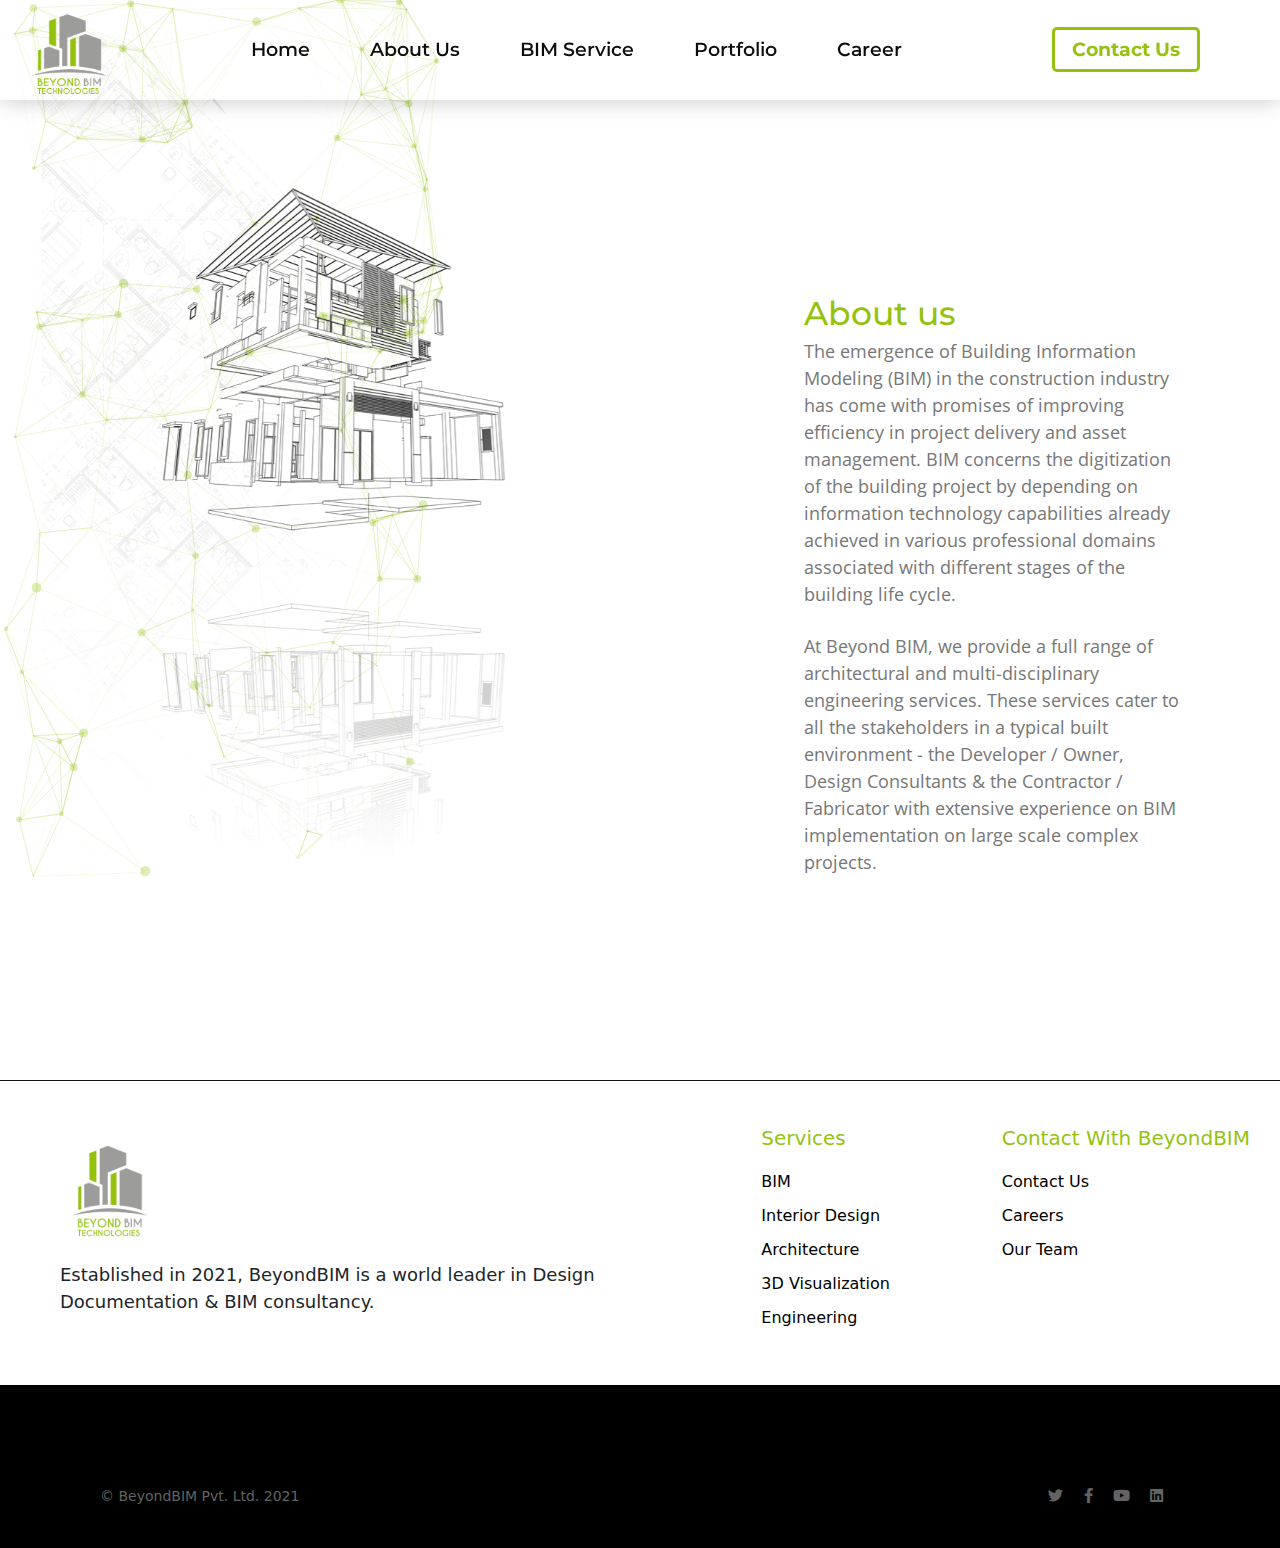
<file: about_us.html>
<!DOCTYPE html>
<html lang="en">

<head>
    <meta charset="UTF-8">
    <meta http-equiv="X-UA-Compatible" content="IE=edge">
    <meta name="viewport" content="width=device-width, initial-scale=1.0">
    <link rel="preconnect" href="https://fonts.googleapis.com">
    <link rel="preconnect" href="https://fonts.gstatic.com" crossorigin>
    <link href="https://fonts.googleapis.com/css2?family=Open+Sans:wght@300;400;500;600&display=swap" rel="stylesheet">
    <link rel="preconnect" href="https://fonts.googleapis.com">
    <link rel="preconnect" href="https://fonts.gstatic.com" crossorigin>
    <link href="https://fonts.googleapis.com/css2?family=Source+Sans+Pro:wght@300;600;700&display=swap"
        rel="stylesheet">
    <link rel="preconnect" href="https://fonts.googleapis.com">
    <link rel="preconnect" href="https://fonts.gstatic.com" crossorigin>
    <link href="https://fonts.googleapis.com/css2?family=Montserrat:wght@100;200;300;400;500&display=swap"
        rel="stylesheet">
    <link rel="stylesheet" href="https://cdnjs.cloudflare.com/ajax/libs/font-awesome/6.0.0/css/all.min.css" />
    <link rel="stylesheet" href="./CSS/bootstrap.min.css">
    <link rel="stylesheet" href="./CSS/swiper-bundle.min.css">
    <link rel="stylesheet" href="CSS/style.css">
    <title>About Us</title>
</head>

<body>
    <div class="pre-loader">
        <div class="sk-chase">
            <div class="sk-chase-dot"></div>
            <div class="sk-chase-dot"></div>
            <div class="sk-chase-dot"></div>
            <div class="sk-chase-dot"></div>
            <div class="sk-chase-dot"></div>
            <div class="sk-chase-dot"></div>
        </div>
    </div>
    <nav class="navbar service_navbar">
        <div class="logo">
            <a href="./">
                <img src="./images/FINAL LOGO.pdf (Logo).png" alt="Image doesn't load" />
            </a>
        </div>
        <div class="hambarger">
            <i class="fa-solid fa-bars-staggered"></i>
        </div>
        <ul class="nav-list">
            <li><a href="./">Home</a></li>
            <li><a href="./about_us.html">About Us</a></li>
            <li><a href="./services.html">BIM Service</a></li>
            <li><a href="./portfolio.html">Portfolio</a></li>
            <li><a href="./career.html">Career</a></li>
            <li><a href="./contact_us.html">Contact Us</a></li>
        </ul>
        <ul class="mobile_nav" id="mobile_nav">
            <div class="close-nav_menu">
                <i class="fa-solid fa-times"></i>
            </div>
            <div class="list">
                <li><a href="./">Home</a></li>
                <li><a href="./about_us.html">About Us</a></li>
                <li><a href="./services.html">BIM Service</a></li>
                <li><a href="./portfolio.html">Portfolio</a></li>
                <li><a href="./career.html">Career</a></li>
                <li><a href="./contact_us.html">Contact Us</a></li>
            </div>
        </ul>
    </nav>

    <div id="particles-js"></div>
    <section class="about-us" id="about-us">
        <div class="left">
            <img src="./images/PPT_PIC/About_us.png" alt="" width="70%">
        </div>
        <div class="right">
            <h3>About us</h3>
            <p>The emergence of Building Information Modeling (BIM) in the construction industry has come with promises
                of improving efficiency in project delivery and asset management. BIM concerns the digitization of the
                building project by depending on information technology capabilities already achieved in various
                professional domains associated with different stages of the building life cycle.
            </p>
            <br>
            <p>At Beyond BIM, we provide a full range of architectural and multi-disciplinary engineering services.
                These services cater to all the stakeholders in a typical built environment - the Developer / Owner,
                Design Consultants & the Contractor / Fabricator with extensive experience on BIM implementation on
                large scale complex projects.
            </p>
        </div>
    </section>


    <footer>
        <div class="heading">
            <div class="logo">
                <img src="./images/FINAL LOGO.pdf (Logo).png" alt="#####" height="100%">
            </div>
            <p>Established in 2021, BeyondBIM is a world leader in Design Documentation & BIM consultancy.</p>
        </div>

        <div class="right_bar">

            <ul>
                <h3>Services</h3>
                <li><a href="#">BIM</a></li>
                <li><a href="#">Interior design</a></li>
                <li><a href="#">Architecture</a></li>
                <li><a href="#">3D visualization</a></li>
                <li><a href="#">Engineering</a></li>
            </ul>
            <ul>
                <h3>Contact With BeyondBIM</h3>
                <li><a href="#">Contact us</a></li>
                <li><a href="#">Careers</a></li>
                <li><a href="#">Our Team</a></li>
            </ul>
        </div>
    </footer>
    <div class="copyright_and_links">
        <span>&copy; BeyondBIM Pvt. Ltd. 2021</span>
        <div class="social_links">
            <a href="#"><i class="fa-brands fa-twitter"></i></a>
            <a href="#"><i class="fa-brands fa-facebook-f"></i></a>
            <a href="#"><i class="fa-brands fa-youtube"></i></a>
            <a href="#"><i class="fa-brands fa-linkedin"></i></a>
        </div>
    </div>

    <script src="./JS/jQuery.2.1.min.js"></script>
    <script src="./JS/swiper-bundle.min.js"></script>
    <script src="./JS/app.js"></script>
    <script src="./JS/particle-js.js"></script>
    <script src="./JS/app2.js"></script>
</body>

</html>
</file>
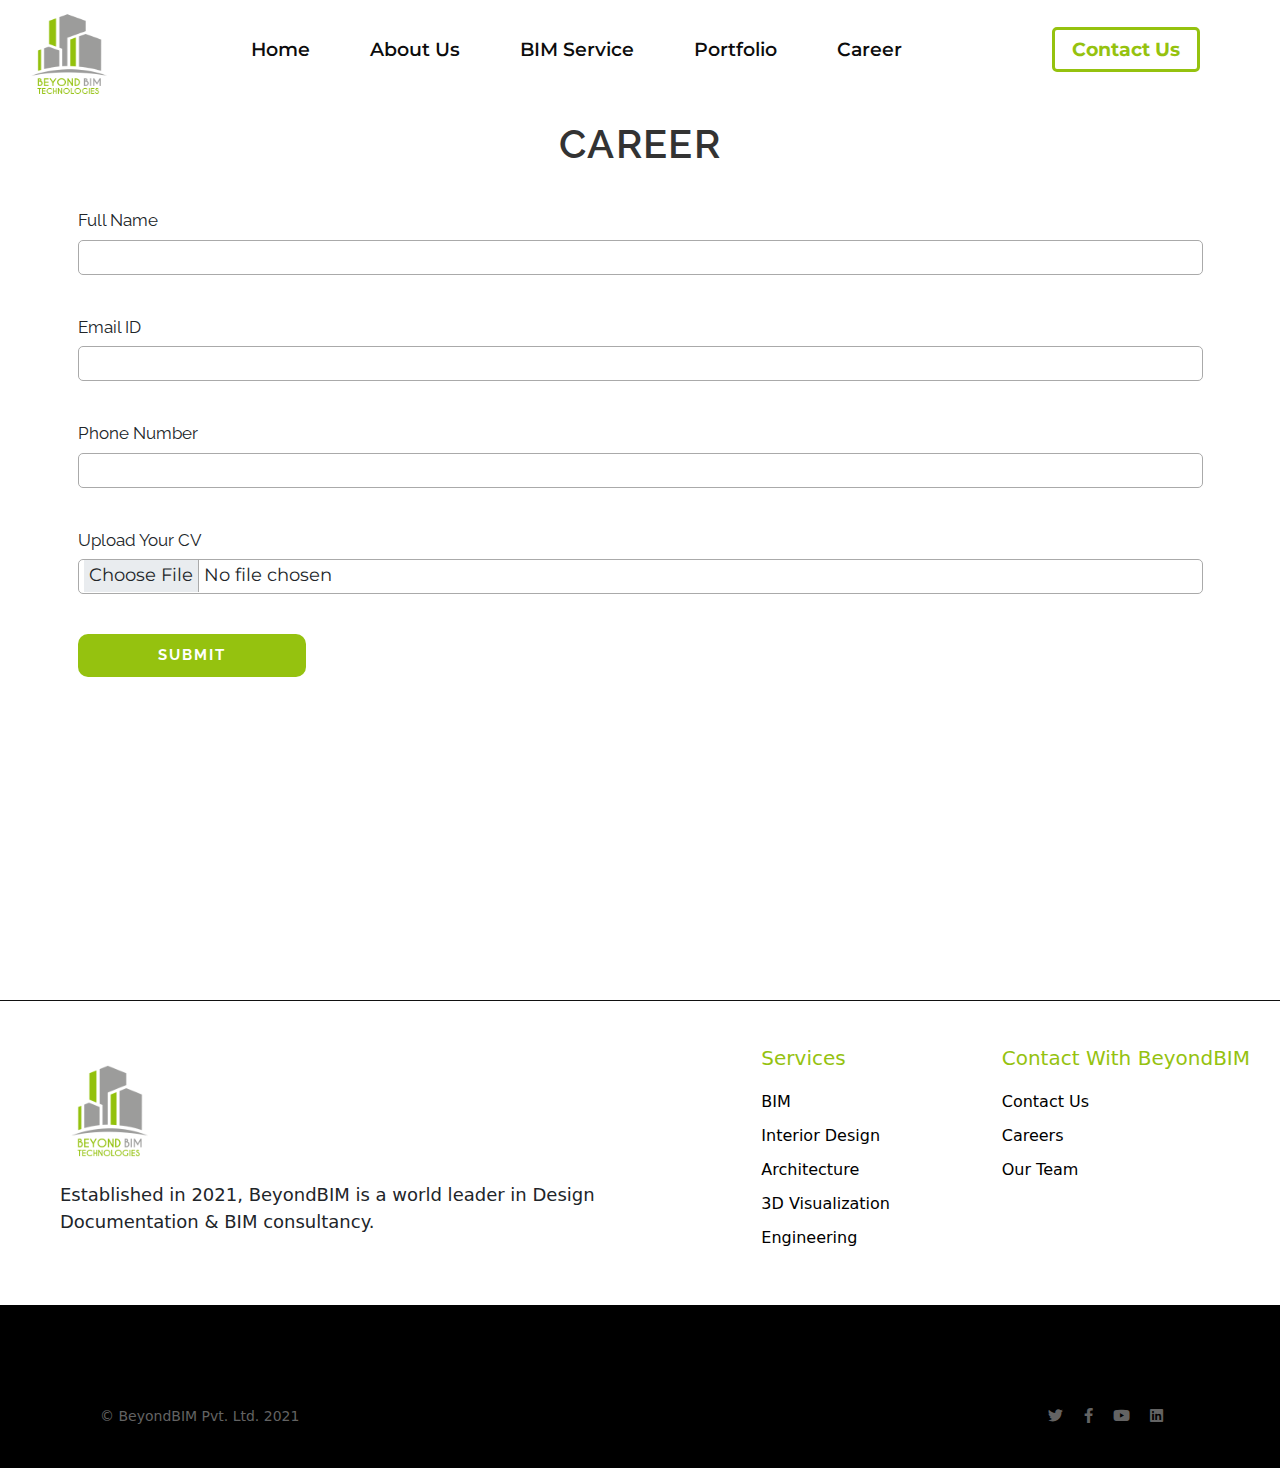
<file: career.html>
<!DOCTYPE html>
<html lang="en">

<head>
    <meta charset="UTF-8">
    <meta http-equiv="X-UA-Compatible" content="IE=edge">
    <meta name="viewport" content="width=device-width, initial-scale=1.0">
    <link rel="preconnect" href="https://fonts.googleapis.com">
    <link rel="preconnect" href="https://fonts.gstatic.com" crossorigin>
    <link href="https://fonts.googleapis.com/css2?family=Open+Sans:wght@300;400;500;600&display=swap" rel="stylesheet">
    <link rel="preconnect" href="https://fonts.googleapis.com">
    <link rel="preconnect" href="https://fonts.gstatic.com" crossorigin>
    <link href="https://fonts.googleapis.com/css2?family=Source+Sans+Pro:wght@300;600;700&display=swap"
        rel="stylesheet">
    <link rel="preconnect" href="https://fonts.googleapis.com">
    <link rel="preconnect" href="https://fonts.gstatic.com" crossorigin>
    <link href="https://fonts.googleapis.com/css2?family=Montserrat:wght@100;200;300;400;500&display=swap"
        rel="stylesheet">
    <link rel="stylesheet" href="https://cdnjs.cloudflare.com/ajax/libs/font-awesome/6.0.0/css/all.min.css" />
    <link rel="preconnect" href="https://fonts.googleapis.com">
    <link rel="preconnect" href="https://fonts.gstatic.com" crossorigin>
    <link href="https://fonts.googleapis.com/css2?family=Raleway:wght@400;500;700&display=swap" rel="stylesheet">
    <link rel="stylesheet" href="./CSS/bootstrap.min.css">
    <link rel="stylesheet" href="./CSS/swiper-bundle.min.css">
    <link rel="stylesheet" href="CSS/style.css">
    <title>Career</title>
</head>

<body>
    <nav class="navbar">
        <a href="./">
            <div class="logo">
                <img src="./images/FINAL LOGO.pdf (Logo).png" alt="Image doesn't load" />
            </div>
        </a>

        <div class="hambarger">
            <i class="fa-solid fa-bars-staggered"></i>
        </div>
        <ul class="nav-list">
            <li><a href="./">Home</a></li>
            <li><a href="./about_us.html">About Us</a></li>
            <li><a href="./services.html">BIM Service</a></li>
            <li><a href="./portfolio.html">Portfolio</a></li>
            <li><a href="./career.html">Career</a></li>
            <li><a href="./contact_us.html">Contact Us</a></li>
        </ul>
        <ul class="mobile_nav" id="mobile_nav">
            <div class="close-nav_menu">
                <i class="fa-solid fa-times"></i>
            </div>
            <div class="list">
                <li><a href="./">Home</a></li>
                <li><a href="./about_us.html">About Us</a></li>
                <li><a href="./services.html">BIM Service</a></li>
                <li><a href="./portfolio.html">Portfolio</a></li>
                <li><a href="./career.html">Career</a></li>
                <li><a href="./contact_us.html">Contact Us</a></li>
            </div>
        </ul>
    </nav>


    <section class="career">
        <h3 class="heading">Career</h3>
        <div class="container">
            <form class="career-form" action="#">
                <div class="input-sec">
                    <label for="name">Full Name</label>
                    <input type="text" name="name" id="name" required>
                </div>
                <div class="input-sec">
                    <label for="email_id">Email ID</label>
                    <input type="email" name="email_id" id="email_id" required>
                </div>
                <div class="input-sec">
                    <label for="phone">Phone Number</label>
                    <input type="text" name="phone" id="phone" required>
                </div>
                <div class="input-sec">
                    <label for="formFileSm">Upload Your CV</label>
                    <input class="form-control form-control-sm" id="formFileSm" type="file" name="file_" required>
                </div>
                <button type="submit">Submit</button>
            </form>
        </div>
    </section>


    <footer>
        <div class="heading">
            <div class="logo">
                <img src="./images/FINAL LOGO.pdf (Logo).png" alt="#####" height="100%">
            </div>
            <p>Established in 2021, BeyondBIM is a world leader in Design Documentation & BIM consultancy.</p>
        </div>

        <div class="right_bar">

            <ul>
                <h3>Services</h3>
                <li><a href="#">BIM</a></li>
                <li><a href="#">Interior design</a></li>
                <li><a href="#">Architecture</a></li>
                <li><a href="#">3D visualization</a></li>
                <li><a href="#">Engineering</a></li>
            </ul>
            <ul>
                <h3>Contact With BeyondBIM</h3>
                <li><a href="#">Contact us</a></li>
                <li><a href="#">Careers</a></li>
                <li><a href="#">Our Team</a></li>
            </ul>
        </div>
    </footer>
    <div class="copyright_and_links">
        <span>&copy; BeyondBIM Pvt. Ltd. 2021</span>
        <div class="social_links">
            <a href="#"><i class="fa-brands fa-twitter"></i></a>
            <a href="#"><i class="fa-brands fa-facebook-f"></i></a>
            <a href="#"><i class="fa-brands fa-youtube"></i></a>
            <a href="#"><i class="fa-brands fa-linkedin"></i></a>
        </div>
    </div>
    <script src="./JS/app.js"></script>
</body>

</html>
</file>
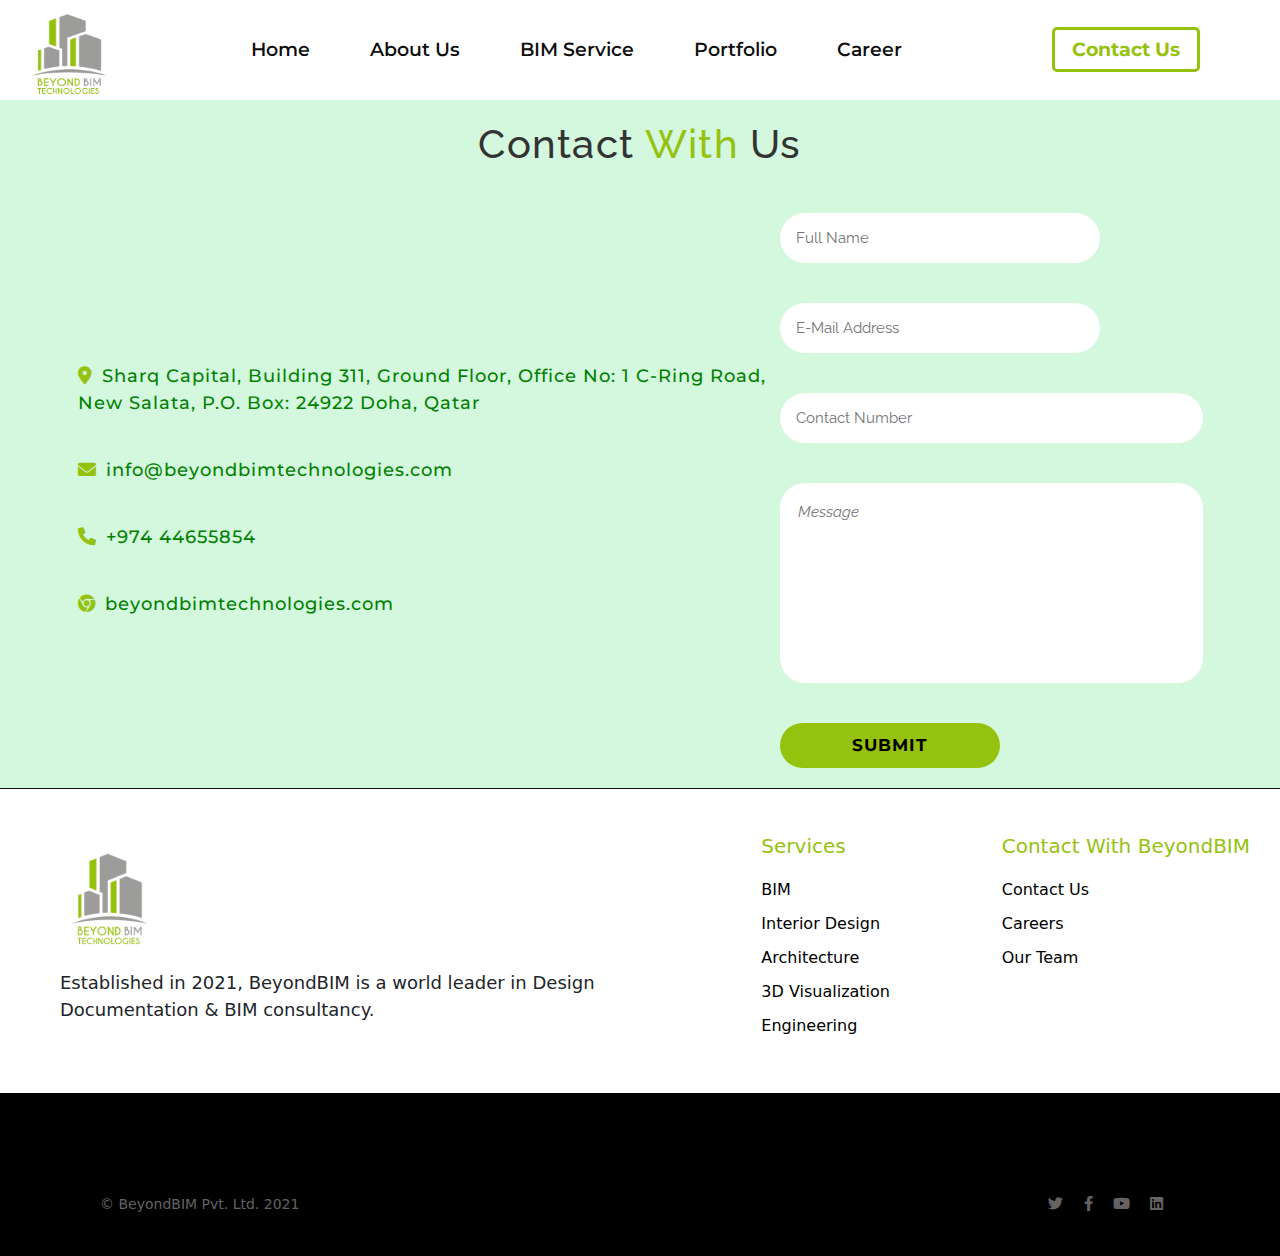
<file: contact_us.html>
<!DOCTYPE html>
<html lang="en">

<head>
    <meta charset="UTF-8">
    <meta http-equiv="X-UA-Compatible" content="IE=edge">
    <meta name="viewport" content="width=device-width, initial-scale=1.0">
    <link rel="preconnect" href="https://fonts.googleapis.com">
    <link rel="preconnect" href="https://fonts.gstatic.com" crossorigin>
    <link href="https://fonts.googleapis.com/css2?family=Open+Sans:wght@300;400;500;600&display=swap" rel="stylesheet">
    <link rel="preconnect" href="https://fonts.googleapis.com">
    <link rel="preconnect" href="https://fonts.gstatic.com" crossorigin>
    <link href="https://fonts.googleapis.com/css2?family=Source+Sans+Pro:wght@300;600;700&display=swap"
        rel="stylesheet">
    <link rel="preconnect" href="https://fonts.googleapis.com">
    <link rel="preconnect" href="https://fonts.gstatic.com" crossorigin>
    <link href="https://fonts.googleapis.com/css2?family=Montserrat:wght@100;200;300;400;500&display=swap"
        rel="stylesheet">
    <link rel="stylesheet" href="https://cdnjs.cloudflare.com/ajax/libs/font-awesome/6.0.0/css/all.min.css" />
    <link rel="preconnect" href="https://fonts.googleapis.com">
    <link rel="preconnect" href="https://fonts.gstatic.com" crossorigin>
    <link href="https://fonts.googleapis.com/css2?family=Raleway:wght@400;500;700&display=swap" rel="stylesheet">
    <link rel="stylesheet" href="./CSS/bootstrap.min.css">
    <link rel="stylesheet" href="./CSS/swiper-bundle.min.css">
    <link rel="stylesheet" href="CSS/style.css">
    <title>Contact Us</title>
</head>

<body>
    <div class="pre-loader">
        <div class="sk-chase">
            <div class="sk-chase-dot"></div>
            <div class="sk-chase-dot"></div>
            <div class="sk-chase-dot"></div>
            <div class="sk-chase-dot"></div>
            <div class="sk-chase-dot"></div>
            <div class="sk-chase-dot"></div>
        </div>
    </div>

    <nav class="navbar">
        <a href="./">
            <div class="logo">
                <img src="./images/FINAL LOGO.pdf (Logo).png" alt="Image doesn't load" />
            </div>
        </a>

        <div class="hambarger">
            <i class="fa-solid fa-bars-staggered"></i>
        </div>
        <ul class="nav-list">
            <li><a href="./">Home</a></li>
            <li><a href="./about_us.html">About Us</a></li>
            <li><a href="./services.html">BIM Service</a></li>
            <li><a href="./portfolio.html">Portfolio</a></li>
            <li><a href="./career.html">Career</a></li>
            <li><a href="./contact_us.html">Contact Us</a></li>
        </ul>
        <ul class="mobile_nav" id="mobile_nav">
            <div class="close-nav_menu">
                <i class="fa-solid fa-times"></i>
            </div>
            <div class="list">
                <li><a href="./">Home</a></li>
                <li><a href="./about_us.html">About Us</a></li>
                <li><a href="./services.html">BIM Service</a></li>
                <li><a href="./portfolio.html">Portfolio</a></li>
                <li><a href="./career.html">Career</a></li>
                <li><a href="./contact_us.html">Contact Us</a></li>
            </div>
        </ul>
    </nav>

    <section class="contact_us">
        <h3 class="heading">Contact <span class="sub">With</span> Us</h3>
        <div class="container contact_container">
            <div class="left">
                <a href="#"><i class="fa-solid fa-location-dot"></i><span class="content">Sharq Capital, Building 311, Ground Floor, Office No: 1
C-Ring Road, New Salata, P.O. Box: 24922
Doha, Qatar</span></a>
                <a href="mailto: info@beyondbimtechnologies.com"><i class="fa-solid fa-envelope"></i><span
                        class="content">info@beyondbimtechnologies.com</span></a>
                <a href="tel: +974 44655854"><i class="fa-solid fa-phone"></i><span class="content">+974 44655854</span></a>
                <a href="beyondbimtechnologies.com"><i class="fa-brands fa-chrome"></i><span
                        class="content">beyondbimtechnologies.com</span></a>
            </div>
            <form action="#" class="right contact_form">
                <div class="input_sec">
                    <input type="text" name="name" id="name" placeholder="Full Name" required>
                    <input type="email" name="emao;" id="email" placeholder="E-Mail Address" required>
                </div>
                <input type="text" name="phone_num" id="phone_num" placeholder="Contact Number" required>
                <textarea name="message" id="message" cols="30" rows="10" placeholder="Message" required></textarea>
                <div class="submit_btn">
                    <button type="submit">Submit</button>
                </div>
            </form>
        </div>
    </section>



    <footer>
        <div class="heading">
            <div class="logo">
                <img src="./images/FINAL LOGO.pdf (Logo).png" alt="#####" height="100%">
            </div>
            <p>Established in 2021, BeyondBIM is a world leader in Design Documentation & BIM consultancy.</p>
        </div>

        <div class="right_bar">

            <ul>
                <h3>Services</h3>
                <li><a href="#">BIM</a></li>
                <li><a href="#">Interior design</a></li>
                <li><a href="#">Architecture</a></li>
                <li><a href="#">3D visualization</a></li>
                <li><a href="#">Engineering</a></li>
            </ul>
            <ul>
                <h3>Contact With BeyondBIM</h3>
                <li><a href="#">Contact us</a></li>
                <li><a href="#">Careers</a></li>
                <li><a href="#">Our Team</a></li>
            </ul>
        </div>
    </footer>
    <div class="copyright_and_links">
        <span>&copy; BeyondBIM Pvt. Ltd. 2021</span>
        <div class="social_links">
            <a href="#"><i class="fa-brands fa-twitter"></i></a>
            <a href="#"><i class="fa-brands fa-facebook-f"></i></a>
            <a href="#"><i class="fa-brands fa-youtube"></i></a>
            <a href="#"><i class="fa-brands fa-linkedin"></i></a>
        </div>
    </div>
    <script src="./JS/jQuery.2.1.min.js"></script>
    <script src="./JS/app.js"></script>
</body>

</html>
</file>
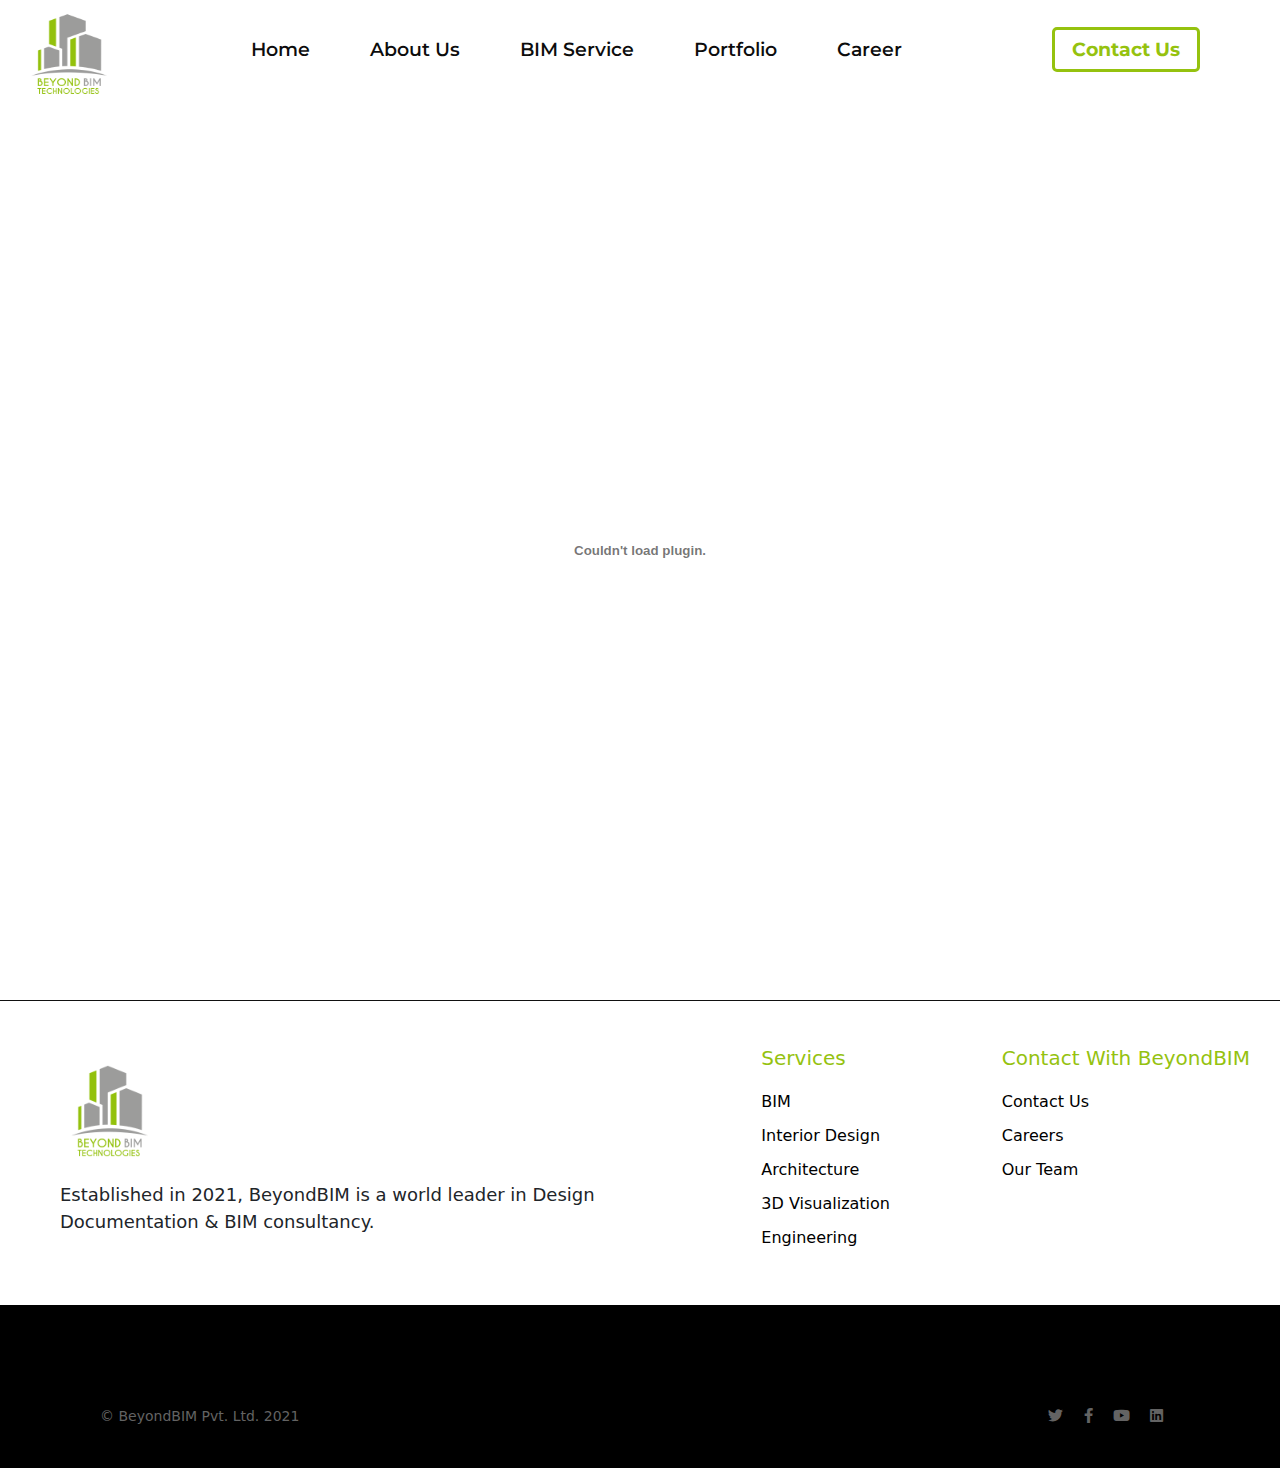
<file: portfolio.html>
<!DOCTYPE html>
<html lang="en">

<head>
    <meta charset="UTF-8">
    <meta http-equiv="X-UA-Compatible" content="IE=edge">
    <meta name="viewport" content="width=device-width, initial-scale=1.0">
    <link rel="preconnect" href="https://fonts.googleapis.com">
    <link rel="preconnect" href="https://fonts.gstatic.com" crossorigin>
    <link href="https://fonts.googleapis.com/css2?family=Open+Sans:wght@300;400;500;600&display=swap" rel="stylesheet">
    <link rel="preconnect" href="https://fonts.googleapis.com">
    <link rel="preconnect" href="https://fonts.gstatic.com" crossorigin>
    <link href="https://fonts.googleapis.com/css2?family=Source+Sans+Pro:wght@300;600;700&display=swap"
        rel="stylesheet">
    <link rel="preconnect" href="https://fonts.googleapis.com">
    <link rel="preconnect" href="https://fonts.gstatic.com" crossorigin>
    <link href="https://fonts.googleapis.com/css2?family=Montserrat:wght@100;200;300;400;500&display=swap"
        rel="stylesheet">
    <link rel="stylesheet" href="https://cdnjs.cloudflare.com/ajax/libs/font-awesome/6.0.0/css/all.min.css" />
    <link rel="stylesheet" href="./CSS/bootstrap.min.css">
    <link rel="stylesheet" href="./CSS/swiper-bundle.min.css">
    <link rel="stylesheet" href="CSS/style.css">
    <title>Our Porttfolio</title>
</head>

<body>

    <nav class="navbar">
        <a href="/">
            <div class="logo">
                <img src="./images/FINAL LOGO.pdf (Logo).png" alt="Image doesn't load" />
            </div>
        </a>
        <div class="hambarger">
            <i class="fa-solid fa-bars-staggered"></i>
        </div>
        <ul class="nav-list">
            <li><a href="./">Home</a></li>
            <li><a href="./about_us.html">About Us</a></li>
            <li><a href="./services.html">BIM Service</a></li>
            <li><a href="./portfolio.html">Portfolio</a></li>
            <li><a href="./career.html">Career</a></li>
            <li><a href="./contact_us.html">Contact Us</a></li>
        </ul>
        <ul class="mobile_nav" id="mobile_nav">
            <div class="list">
                <li><a href="./">Home</a></li>
                <li><a href="./about_us.html">About Us</a></li>
                <li><a href="./services.html">BIM Service</a></li>
                <li><a href="./portfolio.html">Portfolio</a></li>
                <li><a href="./career.html">Career</a></li>
                <li><a href="./contact_us.html">Contact Us</a></li>
            </div>
        </ul>
    </nav>

    <section class="portfolio_container">
        <embed src="./BeyondBIM.pdf" type="application/pdf" height="100%" width="100%" />
    </section>


    <footer>
        <div class="heading">
            <div class="logo">
                <img src="./images/FINAL LOGO.pdf (Logo).png" alt="#####" height="100%">
            </div>
            <p>Established in 2021, BeyondBIM is a world leader in Design Documentation & BIM consultancy.</p>
        </div>

        <div class="right_bar">

            <ul>
                <h3>Services</h3>
                <li><a href="#">BIM</a></li>
                <li><a href="#">Interior design</a></li>
                <li><a href="#">Architecture</a></li>
                <li><a href="#">3D visualization</a></li>
                <li><a href="#">Engineering</a></li>
            </ul>
            <ul>
                <h3>Contact With BeyondBIM</h3>
                <li><a href="#">Contact us</a></li>
                <li><a href="#">Careers</a></li>
                <li><a href="#">Our Team</a></li>
            </ul>
        </div>
    </footer>
    <div class="copyright_and_links">
        <span>&copy; BeyondBIM Pvt. Ltd. 2021</span>
        <div class="social_links">
            <a href="#"><i class="fa-brands fa-twitter"></i></a>
            <a href="#"><i class="fa-brands fa-facebook-f"></i></a>
            <a href="#"><i class="fa-brands fa-youtube"></i></a>
            <a href="#"><i class="fa-brands fa-linkedin"></i></a>
        </div>
    </div>

    <script src="./JS/jQuery.2.1.min.js"></script>
    <script src="./JS/swiper-bundle.min.js"></script>
    <script src="./JS/app.js"></script>
</body>

</html>
</file>
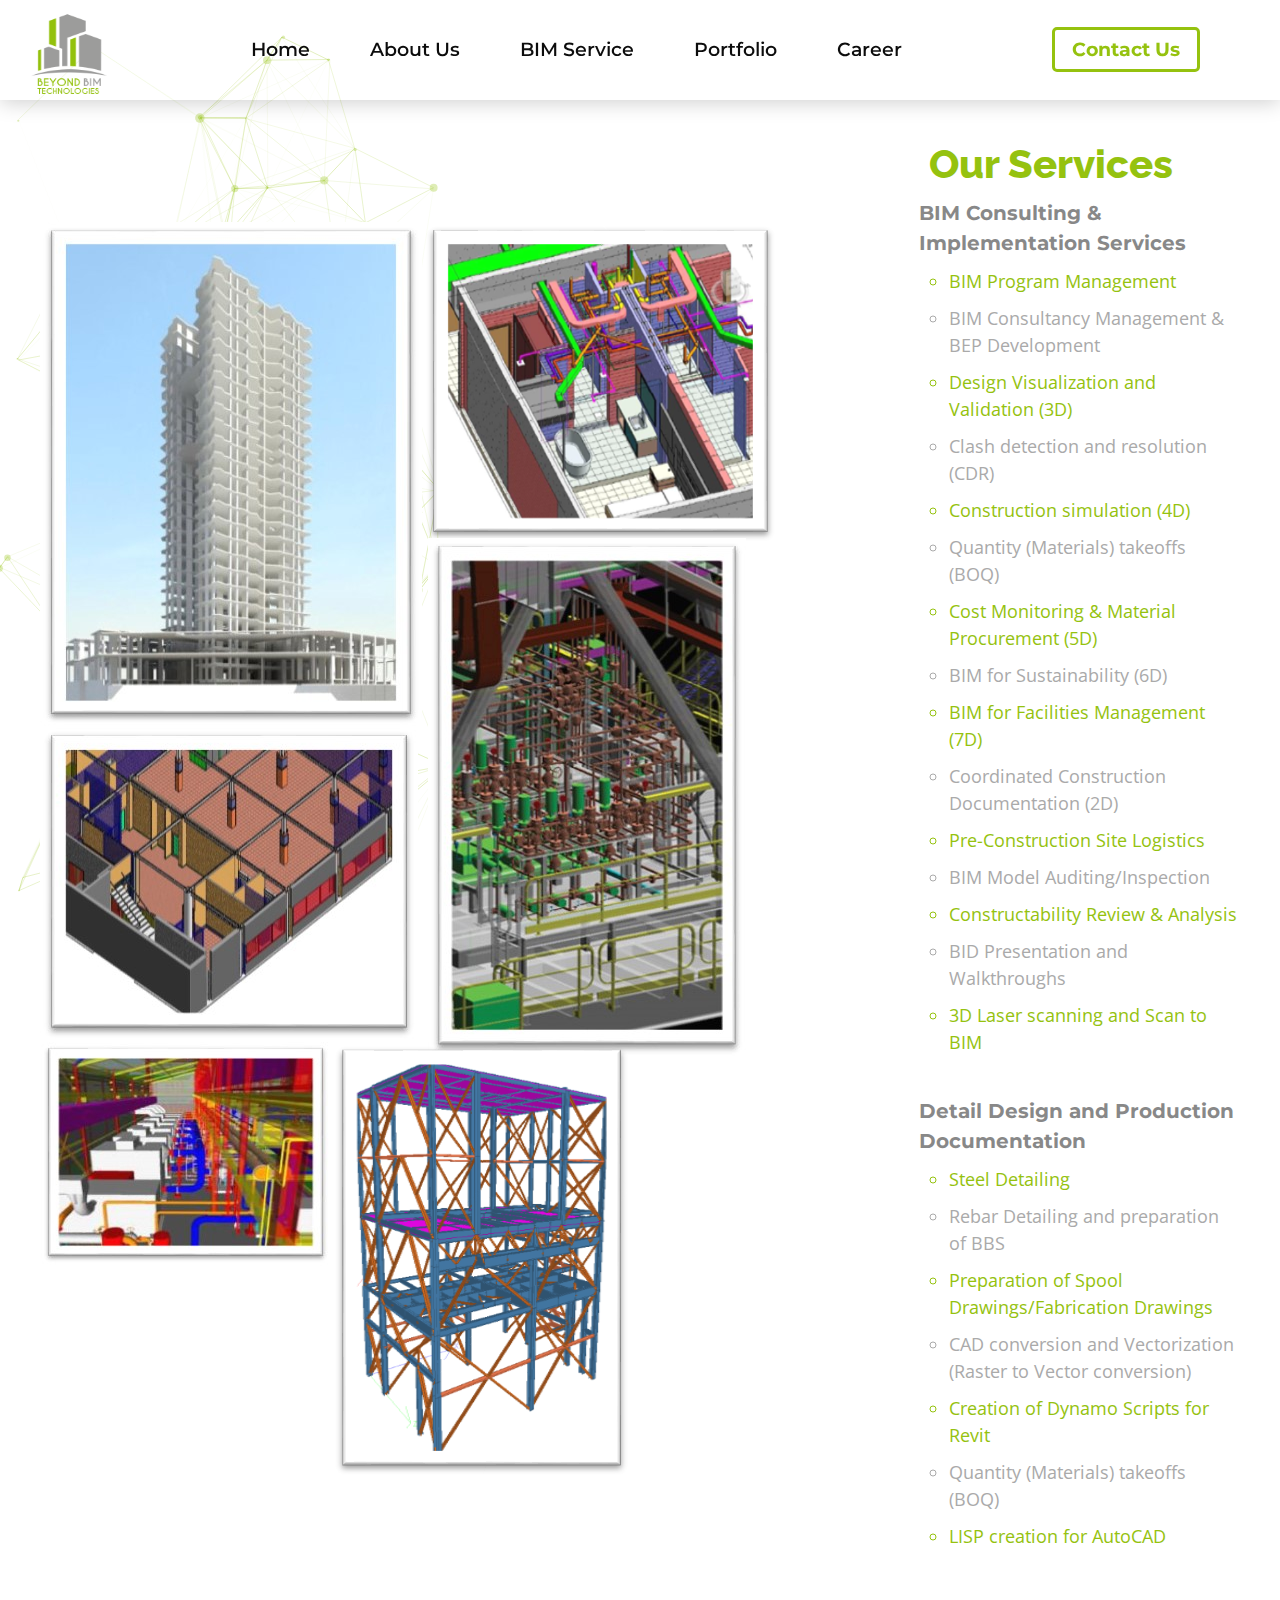
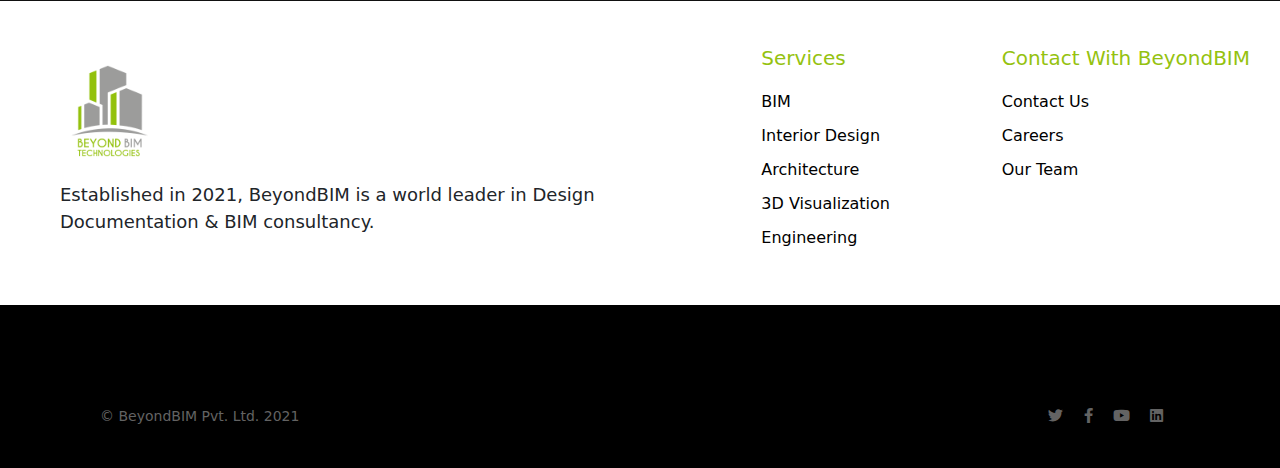
<file: services.html>
<!DOCTYPE html>
<html lang="en">

<head>
    <meta charset="UTF-8">
    <meta http-equiv="X-UA-Compatible" content="IE=edge">
    <meta name="viewport" content="width=device-width, initial-scale=1.0">
    <link rel="preconnect" href="https://fonts.googleapis.com">
    <link rel="preconnect" href="https://fonts.gstatic.com" crossorigin>
    <link href="https://fonts.googleapis.com/css2?family=Open+Sans:wght@300;400;500;600&display=swap" rel="stylesheet">
    <link rel="preconnect" href="https://fonts.googleapis.com">
    <link rel="preconnect" href="https://fonts.gstatic.com" crossorigin>
    <link href="https://fonts.googleapis.com/css2?family=Source+Sans+Pro:wght@300;600;700&display=swap"
        rel="stylesheet">
    <link rel="preconnect" href="https://fonts.googleapis.com">
    <link rel="preconnect" href="https://fonts.gstatic.com" crossorigin>
    <link href="https://fonts.googleapis.com/css2?family=Montserrat:wght@100;200;300;400;500&display=swap"
        rel="stylesheet">
    <link rel="stylesheet" href="https://cdnjs.cloudflare.com/ajax/libs/font-awesome/6.0.0/css/all.min.css" />
    <link rel="preconnect" href="https://fonts.googleapis.com">
    <link rel="preconnect" href="https://fonts.gstatic.com" crossorigin>
    <link href="https://fonts.googleapis.com/css2?family=Raleway:wght@400;500;700&display=swap" rel="stylesheet">
    <link rel="stylesheet" href="./CSS/bootstrap.min.css">
    <link rel="stylesheet" href="./CSS/swiper-bundle.min.css">
    <link rel="stylesheet" href="CSS/style.css">
    <title>Our Services</title>
</head>

<body>
    <div class="pre-loader">
        <div class="sk-chase">
            <div class="sk-chase-dot"></div>
            <div class="sk-chase-dot"></div>
            <div class="sk-chase-dot"></div>
            <div class="sk-chase-dot"></div>
            <div class="sk-chase-dot"></div>
            <div class="sk-chase-dot"></div>
        </div>
    </div>
    <nav class="navbar service_navbar">
        <a href="./">
            <div class="logo">
                <img src="./images/FINAL LOGO.pdf (Logo).png" alt="Image doesn't load" />
            </div>
        </a>

        <div class="hambarger">
            <i class="fa-solid fa-bars-staggered"></i>
        </div>
        <ul class="nav-list">
            <li><a href="./">Home</a></li>
            <li><a href="./about_us.html">About Us</a></li>
            <li><a href="./services.html">BIM Service</a></li>
            <li><a href="./portfolio.html">Portfolio</a></li>
            <li><a href="./career.html">Career</a></li>
            <li><a href="./contact_us.html">Contact Us</a></li>
        </ul>
        <ul class="mobile_nav" id="mobile_nav">
            <div class="close-nav_menu">
                <i class="fa-solid fa-times"></i>
            </div>
            <div class="list">
                <li><a href="./">Home</a></li>
                <li><a href="./about_us.html">About Us</a></li>
                <li><a href="./services.html">BIM Service</a></li>
                <li><a href="./portfolio.html">Portfolio</a></li>
                <li><a href="./career.html">Career</a></li>
                <li><a href="./contact_us.html">Contact Us</a></li>
            </div>
        </ul>
    </nav>
    <div id="particles-js"></div>

    <section class="bim-services">
        <div class="first">
            <div class="left">
                <div class="first_">
                    <div class="left_">
                        <img src="./images/BIM/8.1.jpg" alt="">
                    </div>
                    <div class="right_">
                        <img src="./images/BIM/8.2.png" alt="">
                    </div>
                </div>
                <div class="second_">
                    <div class="left_">
                        <img src="./images/BIM/8.3.jpg" alt="">
                    </div>
                    <div class="right_">
                        <img src="./images/BIM/8.4.jpg" alt="">
                    </div>
                </div>
                <div class="third_">
                    <div class="left_">
                        <img src="./images/BIM/9/9.2.jpg" alt="">
                    </div>
                    <div class="right_">
                        <img src="./images/BIM/9/9.4.png" alt="">
                    </div>
                </div>
            </div>
            <div class="right">
                <h3 class="heading">Our Services</h3>
                <div class="box-1">
                    <p><b>BIM Consulting & Implementation Services</b></p>
                    <ul type="circle">
                        <li>BIM Program Management</li>
                        <li>BIM Consultancy Management & BEP Development</li>
                        <li>Design Visualization and Validation (3D)</li>
                        <li>Clash detection and resolution (CDR)</li>
                        <li>Construction simulation (4D)</li>
                        <li>Quantity (Materials) takeoffs (BOQ)</li>
                        <li>Cost Monitoring & Material Procurement (5D)</li>
                        <li>BIM for Sustainability (6D)</li>
                        <li>BIM for Facilities Management (7D)</li>
                        <li>Coordinated Construction Documentation (2D)</li>
                        <li>Pre-Construction Site Logistics</li>
                        <li>BIM Model Auditing/Inspection</li>
                        <li>Constructability Review & Analysis</li>
                        <li>BID Presentation and Walkthroughs</li>
                        <li>3D Laser scanning and Scan to BIM</li>
                    </ul>
                </div>
                <div class="box-2">
                    <p><b>Detail Design and Production Documentation</b></p>
                    <ul type="circle">
                        <li>Steel Detailing</li>
                        <li>Rebar Detailing and preparation of BBS</li>
                        <li>Preparation of Spool Drawings/Fabrication Drawings</li>
                        <li>CAD conversion and Vectorization (Raster to Vector conversion)</li>
                        <li>Creation of Dynamo Scripts for Revit</li>
                        <li>Quantity (Materials) takeoffs (BOQ)</li>
                        <li>LISP creation for AutoCAD</li>
                    </ul>
                </div>
            </div>
        </div>
    </section>


    <footer>
        <div class="heading">
            <div class="logo">
                <img src="./images/FINAL LOGO.pdf (Logo).png" alt="#####" height="100%">
            </div>
            <p>Established in 2021, BeyondBIM is a world leader in Design Documentation & BIM consultancy.</p>
        </div>

        <div class="right_bar">

            <ul>
                <h3>Services</h3>
                <li><a href="#">BIM</a></li>
                <li><a href="#">Interior design</a></li>
                <li><a href="#">Architecture</a></li>
                <li><a href="#">3D visualization</a></li>
                <li><a href="#">Engineering</a></li>
            </ul>
            <ul>
                <h3>Contact With BeyondBIM</h3>
                <li><a href="#">Contact us</a></li>
                <li><a href="#">Careers</a></li>
                <li><a href="#">Our Team</a></li>
            </ul>
        </div>
    </footer>
    <div class="copyright_and_links">
        <span>&copy; BeyondBIM Pvt. Ltd. 2021</span>
        <div class="social_links">
            <a href="#"><i class="fa-brands fa-twitter"></i></a>
            <a href="#"><i class="fa-brands fa-facebook-f"></i></a>
            <a href="#"><i class="fa-brands fa-youtube"></i></a>
            <a href="#"><i class="fa-brands fa-linkedin"></i></a>
        </div>
    </div>
    <script src="./JS/jQuery.2.1.min.js"></script>
    <script src="./JS/app.js"></script>
    <script src="./JS/particle-js.js"></script>
    <script src="./JS/app2.js"></script>
</body>

</html>
</file>
<file: CSS/style.css>
/* 
======================================================
Global Access
======================================================
*/

* {
    margin: 0;
    padding: 0;
    box-sizing: border-box;
    text-decoration: none;
}

html {
    scroll-behavior: smooth;
    font-size: 62.5%;
}

:root {
    --color1: #0C0C0C;
    --color2: #FFFFFF;
    --color3: #fcfcfc70;
    --color4: rgba(188, 188, 188, 0.632);
    --color5: #95C20F;


    --font1: 'Open Sans', sans-serif;
    --font2: 'Montserrat', sans-serif;
    --font3: 'Raleway', sans-serif;
}

#particles-js {
    height: 100vh;
    width: 35%;
    position: fixed;
    top: 0;
}



/* 
======================================================
Preloader
======================================================
*/
.pre-loader {
    position: fixed;
    height: 100vh;
    z-index: 100;
    width: 100%;
    display: flex;
    justify-content: center;
    align-items: center;
    background: var(--color5);
}
.sk-chase {
    width: 100px;
    height: 100px;
    position: relative;
    animation: sk-chase 2.5s infinite linear both;
}

.sk-chase-dot {
    width: 100%;
    height: 100%;
    position: absolute;
    left: 0;
    top: 0;
    animation: sk-chase-dot 2.0s infinite ease-in-out both;
}

.sk-chase-dot:before {
    content: '';
    display: block;
    width: 25%;
    height: 25%;
    background-color: #fff;
    border-radius: 100%;
    animation: sk-chase-dot-before 2.0s infinite ease-in-out both;
}

.sk-chase-dot:nth-child(1) {
    animation-delay: -1.1s;
}

.sk-chase-dot:nth-child(2) {
    animation-delay: -1.0s;
}

.sk-chase-dot:nth-child(3) {
    animation-delay: -0.9s;
}

.sk-chase-dot:nth-child(4) {
    animation-delay: -0.8s;
}

.sk-chase-dot:nth-child(5) {
    animation-delay: -0.7s;
}

.sk-chase-dot:nth-child(6) {
    animation-delay: -0.6s;
}

.sk-chase-dot:nth-child(1):before {
    animation-delay: -1.1s;
}

.sk-chase-dot:nth-child(2):before {
    animation-delay: -1.0s;
}

.sk-chase-dot:nth-child(3):before {
    animation-delay: -0.9s;
}

.sk-chase-dot:nth-child(4):before {
    animation-delay: -0.8s;
}

.sk-chase-dot:nth-child(5):before {
    animation-delay: -0.7s;
}

.sk-chase-dot:nth-child(6):before {
    animation-delay: -0.6s;
}

@keyframes sk-chase {
    100% {
        transform: rotate(360deg);
    }
}

@keyframes sk-chase-dot {
    80%, 100% {
        transform: rotate(360deg);
    }
}

@keyframes sk-chase-dot-before {
    50% {
        transform: scale(0.4);
    }

    100%, 0% {
        transform: scale(1.0);
    }
}


/* 
======================================================
Navbar
======================================================
*/
nav.navbar {
    display: flex;
    justify-content: space-between;
    align-items: center;
    padding: 10px 20px;
    z-index: 20;
}

nav.service_navbar {
    box-shadow: 0 2px 20px rgba(0, 0, 0, .2);
}

nav.navbar .hambarger {
    display: none;
}

nav.navbar .logo {
    height: 80px;
    width: 90px;
}

.navbar .logo img {
    height: 110%;
    width: 110%;
}

nav.navbar .nav-list {
    display: flex;
    justify-content: space-between;
    align-items: center;
    height: 100%;
    list-style: none;
}


nav.navbar .nav-list>li {
    position: relative;
    margin-top: 10px;
}

nav.navbar .nav-list>li a {
    font-size: 1.9rem;
    margin-right: 60px;
    font-family: var(--font2);
    color: #0C0C0C;
    font-weight: 560;
    text-decoration: none !important;
    padding: 24px 0;
}

nav.navbar .nav-list li a i {
    margin-left: 12px;
}

nav.navbar .nav-list li:nth-child(6) {
    margin-left: 90px;
}

nav.navbar .nav-list li:nth-child(6) a {
    padding: 8px 17px;
    border: 3px solid var(--color5);
    color: var(--color5);
    font-weight: 700;
    border-radius: 5px;
    transition: all .3s ease;
}

nav.navbar .nav-list li:nth-child(6) a:hover {
    background: var(--color5);
    color: var(--color2);
}

.mobile_nav {
    display: none;
}

nav.navbar .menu {
    transition: all .4s;
    position: relative;
    transform: translateY(-5px);
}

nav.navbar .menu a {
    padding: 10px 20px;
    box-shadow: 0 2px 8px rgba(0, 0, 0, .2);
    font-size: 1.7rem;
    color: #0C0C0C;
    font-family: var(--font2);
    text-decoration: none;
}

nav.navbar .menu.menu:hover {
    transform: translateY(-15px);
}

/* 
======================================================
Home Section
======================================================
*/

.carousel-inner {
    clip-path: polygon(0 0, 100% 0, 100% 90%, 51% 100%, 0 90%);
}

.carousel-item {
    height: 100vh;
    min-height: 300px;
    background: no-repeat scroll center scroll;
    -webkit-background-size: cover;
    background-size: cover;
    position: relative;
}

.carousel-item::before {
    content: '';
    display: block;
    position: absolute;
    height: 100%;
    width: 100%;
    top: 0;
    left: 0;
    background: #000;
    opacity: 0.6;
}

.carousel-caption {
    bottom: 140px;
    padding-left: 100px;
    padding-right: 100px;
}

.carousel-caption h1 {
    font-size: 3.2rem;
    letter-spacing: 1.2px;
    font-family: var(--font2);
    font-weight: 400 !important;
    text-transform: uppercase;
    margin-bottom: 20px;
}

.carousel-caption p {
    font-size: 1.8rem;
    font-family: var(--font2);
}

.carousel-caption .slider-btn {
    margin-top: 30px;
}

.carousel-caption .slider-btn a.btn {
    padding: 10px 28px;
    color: #fff;
    font-size: 1.1rem;
    text-transform: uppercase;
    font-family: var(--font2);
    font-weight: 600;
    letter-spacing: 1px;
    border: 2px solid #fff;
    border-radius: 10px;
    background: var(--color3);
}

/* 
======================================================
Cards
======================================================
*/

section.cards {
    display: flex;
    justify-content: space-between;
    align-items: center;
    height: 100%;
    padding: 20px;
    /* background: #eee; */
}

section.cards .left {
    display: flex;
    flex-direction: column;
    justify-content: space-between;
}

section.cards .left .img {
    height: 300px;
    width: 400px;
    margin-left: 40px;
}

section.cards .right {
    display: flex;
    justify-content: space-between;
    flex-direction: column;
    height: 100vh;
}

section.cards .right .content {
    margin-left: 160px;
}

section.cards .right .content#content-1 {
    position: relative;
    top: -60px;
}

section.cards .right .content#content-2 {
    position: relative;
    top: -60px;
}

section.cards .right .content h3 {
    color: var(--color5);
    font-size: 30px;
    font-family: var(--font2);
}

section.cards .right .content p {
    color: #636363;
    font-size: 18px;
    font-family: var(--font2);
}

/* 
======================================================
Mobile cards section
======================================================
*/

/* section.cards {
    display: none;
} */

section.mob_cards {
    width: 100%;
    display: none;
    padding: 50px;
    height: 100%;
}

section.mob_cards .box {
    display: flex;
    align-items: center;
    margin-top: 100px;
    width: 100%;
}

section.mob_cards .box .image {
    height: 200px;
    width: 500px;
}

section.mob_cards .box .image img {
    width: 100% !important;
}

section.mob_cards .box .content {
    margin-left: 90px;
}

section.mob_cards .box .content h3 {
    font-size: 35px;
    font-family: var(--font2);
    color: var(--color5);
}

section.mob_cards .box .content p {
    padding-right: 100px;
    font-size: 18px;
    color: #636363;
}

/* 
======================================================
About Section
======================================================
*/

section.about-us {
    display: flex;
    justify-content: space-between;
    align-items: center;
    pointer-events: none;
    padding: 40px;
}

section.about-us .left {
    height: 100vh;
    width: 70%;
    position: relative;
    top: 10px;
}

section.about-us .left img {
    position: relative;
    margin-top: -15%;
}

section.about-us .right {
    width: 40%;
}

section.about-us h3 {
    color: var(--color5);
    font-family: var(--font2);
    font-size: 33px;
}

section.about-us p {
    padding-right: 60px;
    color: #777;
    font-family: var(--font1);
    font-size: 18px;
}

/* 
======================================================
Value Section
======================================================
*/

section.values {
    padding: 20px;
    height: 100%;
}

section.values h2 {
    font-family: var(--font1);
    text-transform: uppercase;
    text-align: center;
    font-weight: 700;
    margin: 30px 0;
    font-size: 3.4rem;
}

section.values h2 span {
    color: var(--color5);
}

section.values .container {
    height: 100vh;
    width: 100%;
    background: url('../images/PPT_PIC/core\ values-01.png') no-repeat center center/ cover;
    object-fit: cover;
}

.extra-knowl .left {
    width: 60%;
    height: 100vh;
}

/* 
======================================================
Map
======================================================
*/

section.map .container {
    height: 105vh;
    width: 100%;
    background: url('../images/PPT_PIC/map_02-01.png') no-repeat center center/ cover;
}

/* 
======================================================
Other informatioon
======================================================
*/
section.class {
    display: flex;
    justify-content: space-between;
    align-items: center;
    width: 100%;
}

.class .left {
    height: 100vh;
    width: 70%;
    position: relative;
    left: 60px;
}

.class .right {
    height: 80vh;
    padding: 0px 20px;
    width: 50%;
    margin-right: 20px;
}

.class .right ul {
    display: flex;
    justify-content: space-around;
    flex-direction: column;
    height: 100%;
}

.class .right ul li {
    font-size: 14px;
    font-family: var(--font2);
    padding-right: 100px;
}

.class .right ul li:nth-child(odd) {
    color: var(--color5);
}

/* 
======================================================
Sector
======================================================
*/

section.sectors {
    padding: 20px;
}

section.sectors h2 {
    font-family: var(--font2);
    text-align: center;
    margin: 30px 0;
    margin-bottom: 50px;
    font-size: 3.4rem;
}

section.sectors h2 span {
    color: var(--color5);
}

.box-container {
    display: grid;
    grid-template-columns: repeat(3, 1fr);
    justify-items: center;
    margin-bottom: 20px;
}


.box {
    height: 220px;
    width: 400px;
}

.card {
    /* cursor:pointer; */
    border: none;
}

.front, .back {
    height: 100%;
    width: 100%;
    backface-visibility: hidden;
    position: absolute;
    transition: all .6s linear;
}

.front {
    background: url('../images/bg3.jpg') no-repeat center center/ cover;
    transform: perspective(600px) rotateY(0deg);
    transform-style: preserve-3d;
    display: flex;
    justify-content: center;
    align-items: center;

}

.front h3 {
    font-size: 3.3rem;
    font-family: var(--font1);
    text-transform: uppercase;
    text-align: center;
    z-index: 2;
    color: #fff;
    font-weight: 800 !important;
}

.front::before {
    content: '';
    position: absolute;
    height: 100%;
    width: 100%;
    z-index: 1;
    background: rgba(0, 0, 0, 0.308);
}

.back {
    background: url('../images/bg2.jpg')no-repeat center center/ cover;
    transform: perspective(600px) rotateY(180deg);
    position: relative;
    display: flex;
    color: #fff;
    justify-content: center;
    align-items: center;
    transform-style: preserve-3d;
    padding: 20px;
}

.back p {
    font-size: 14px;
    text-align: center;
    z-index: 3;
    /* transform: perspective(1000px); */
    transform-style: preserve-3d;
}

.card:hover>.front {
    transform: perspective(600px) rotateY(-180deg);

}

.card:hover>.back {
    transform: perspective(600px) rotateY(0deg);
}

.back::before {
    content: '';
    position: absolute;
    height: 100%;
    width: 100%;
    z-index: 1;
    background: rgba(0, 0, 0, 0.753);
}

.video {
    height: 100vh;
    width: 100%;
}

/* 
============================================================
Services Section
============================================================
*/

section.bim-services {
    padding: 40px;
    pointer-events: none;
}

section.bim-services .first {
    display: flex;
    align-items: center;
    height: 100%;
}

section.bim-services .left {
    display: flex;
    flex-direction: column;
}

section.bim-services .left .first_,
section.bim-services .left .second_,
section.bim-services .left .third_ {
    display: flex;
    z-index: 5;
}


section.bim-services .left .second_ .right_ {
    position: relative;
}

section.bim-services .left .second_ .right_ img {
    position: absolute;
    top: -60%;
    left: 10px;
}

section.bim-services .right {
    margin-left: 150px;
}

section.bim-services .right h3 {
    font-family: var(--font3);
    font-size: 4rem;
    font-weight: 800 !important;
    color: var(--color5);
}

section.bim-services .right p {
    margin-top: 10px;
    color: #888;
    font-size: 2rem;
    font-family: var(--font2);
}

section.bim-services .right ul li {
    font-size: 1.8rem;
    font-family: var(--font1);
    color: #aaa;
    margin-top: 10px;
}

section.bim-services .right ul li:nth-child(odd) {
    color: var(--color5);
}

section.bim-services .right .box-2 {
    margin-top: 40px;
}

section.bim-services .right p {
    position: relative;
    margin-left: -10px;
}

/* 
============================================================
Career Section
============================================================
*/

section.career {
    height: 100vh;
    width: 100%;
    padding: 20px;
}

section.career h3 {
    text-align: center;
    font-size: 4rem;
    font-family: var(--font3);
    font-weight: 600;
    text-transform: uppercase;
    letter-spacing: 1.3px;
    color: #333;
}

section.career form {
    width: 100%;
}

section.career form .input-sec {
    width: 100%;
    margin: 40px 0;
}

section.career form .input-sec label {
    font-size: 1.7rem;
    font-family: var(--font3);
    margin-bottom: 6px;
}

section.career form .input-sec input {
    width: 100%;
    font-size: 1.8em;
    border: 1.5px solid #aaa;
    height: 35px;
    outline: none;
    padding: 2px 10px;
    font-family: var(--font2);
    border-radius: 5px;
    transition: all .2s ease;
}

section.career form .input-sec input:focus {
    box-shadow: 0px 0px 0px 3px var(--color5);

}

section.career form button {
    padding: 10px 80px;
    font-size: 1.5rem;
    border: none;
    border-radius: 10px;
    text-transform: uppercase;
    font-family: var(--font3);
    letter-spacing: 2px;
    background: var(--color5);
    color: #fff;
    font-weight: 700;
    transition: all .4s ease;
}

section.career form button:hover {
    background-color: #789d08;
}


/* 
============================================================
Contact Us Section
============================================================
*/

.contact_us {
    padding: 20px;
    background: #98efb16e;
}

.contact_us h3.heading {
    text-align: center;
    font-size: 4rem;
    font-family: var(--font3);
    font-weight: 500;
    letter-spacing: 1.3px;
    color: #333;
}

.contact_us h3.heading span.sub {
    color: var(--color5);
}

.container.contact_container {
    display: flex;
    justify-content: space-between;
    align-items: center;
}

.container.contact_container .left {
    display: flex;
    justify-content: space-between;
    flex-direction: column;
}

.container.contact_container .left a {
    margin-top: 40px;
    font-size: 18px;
    text-decoration: none;
    color: var(--color5);
    font-family: var(--font2);
}

.container.contact_container .left a span.content {
    color: green;
    margin-left: 10px;
    letter-spacing: 1px;
    font-weight: 500;
}

.container.contact_container form.contact_form {
    display: flex;
    flex-direction: column;
    justify-content: center;
}


form.contact_form .input_sec input {
    width: 320px;
    margin-top: 40px;
    height: 50px;
}

form.contact_form>input {
    height: 50px;
    margin: 40px 0;
}

form.contact_form input,
form.contact_form textarea {
    padding: 10px;
    padding-left: 16px;
    resize: none;
    border-radius: 25px;
    border: none;
    font-size: 15px;
    font-family: var(--font3);
    outline: none;
    transition: all .2s ease;
}

form.contact_form textarea {
    height: 200px;
    margin-bottom: 40px;
    padding: 18px;
    font-style: italic;
}

form.contact_form input:focus,
form.contact_form textarea:focus {
    border: 2px solid var(--color5);
}

form.contact_form .input_sec input:nth-child(1) {
    margin-right: 15px;
}

form.contact_form .submit_btn button {
    width: 220px;
    height: 45px;
    background: var(--color5);
    text-transform: uppercase;
    font-family: var(--font2);
    letter-spacing: 1px;
    font-weight: 700;
    font-size: 17px;
    border: none;
    border-radius: 30px;
    transition: all .3s ease;
}

form.contact_form .submit_btn button:hover {
    background: #789d08;
}


/* 
============================================================
Portfolio Section
============================================================
*/

.portfolio_container {
    height: 100vh;
}

/* 
============================================================
Footer Section
============================================================
*/
footer {
    display: flex;
    align-items: center;
    padding: 30px;
    border-top: 1px solid #111;
}

footer .heading {
    display: flex;
    flex-direction: column;
    padding: 30px;
}

footer .heading .logo {
    height: 100px;
    width: 100px;
}

footer .heading p {
    padding-right: 20px;
    font-size: 18px;
    margin-top: 20px;
}

footer .right_bar {
    width: 56%;
    display: flex;
    justify-content: space-between;
}

footer .right_bar ul h3 {
    font-size: 20px;
    color: var(--color5);
    margin-bottom: 20px;
}

footer .right_bar ul li {
    list-style-type: none;
    margin-top: 10px;
    font-size: 16px;
    text-transform: capitalize;
}

footer .right_bar ul li a {
    text-decoration: none;
    color: #000;
}

.copyright_and_links {
    display: flex;
    padding: 100px 100px;
    padding-bottom: 40px;
    justify-content: space-between;
    align-items: center;
    background: #000;
}

.copyright_and_links span {
    font-size: 14px;
    color: #636363;
}

.copyright_and_links .social_links a {
    font-size: 15px;
    margin-right: 17px;
    color: #636363;
    text-decoration: none;
}

.copyright_and_links .social_links a i {
    pointer-events: none;
}

.copyright_and_links .social_links a:hover {
    color: #E6E6E6;
}

/* 
============================================================
Responsiveness
============================================================
*/

@media screen and (max-width: 1135px) {

    #particles-js {
        display: none;
    }

    nav.navbar.sticky {
        position: fixed;
        width: 100%;
        top: 0;
        background: #fff;
    }

    nav.navbar .nav-list {
        display: none;
    }

    .carousel-item {
        height: 70vh;
    }

    .bim-services .first {
        flex-direction: column;
    }

    nav.navbar .hambarger {
        display: block;
        cursor: pointer;
    }

    nav.navbar .hambarger i {
        margin-right: 30px;
        font-size: 34px;
        margin-top: 5px;
        color: #555;
        font-weight: 700;
        transition: all .3s ease;
    }

    .mobile_nav {
        height: 100vh;
        display: block;
        left: 0;
        z-index: 2;
        width: 100%;
        position: fixed;
        transform: translateX(100%);
        background-color: var(--color5);
        top: 0;
        transition: all .5s ease;
    }

    .mobile_nav.open {
        transform: translateX(0);
    }

    .mobile_nav .list {
        height: 100%;
        width: 100%;
        display: flex;
        flex-direction: column;
        align-items: center;
        justify-content: center;
        list-style-type: none;
    }

    .mobile_nav .close-nav_menu {
        text-align: right;
    }

    .mobile_nav .close-nav_menu .fa-times {
        font-size: 22px;
        margin-right: 25px;
        margin-top: 25px;
        font-size: 35px;
        color: #fff;
        cursor: pointer;
    }

    .mobile_nav .list li {
        font-size: 25px;
        margin-top: 20px;
    }

    .mobile_nav .list li a {
        text-decoration: none;
        font-family: sans-serif;
        text-transform: uppercase;
        font-weight: 700;
        color: #fff;
        letter-spacing: 5px;
    }

    .mobile_nav .list li a::after {
        content: '';
        position: absolute;
        top: 50%;
        left: 50%;
        transform: translate(-50%, -50%) scale(0);
        color: #b3d05d;
        font-size: 4rem;
        letter-spacing: 10px;
        font-family: var(--font3) !important;
        font-weight: 700 !important;
        text-transform: uppercase;
        z-index: -1 !important;
        transition: all .3s ease;
    }

    .mobile_nav .list li a:active {
        color: #516a07;
    }

    .mobile_nav .list li:hover a::after {
        content: attr(data-after);
        transform: translate(-50%, -50%) scale(1.4);
    }

    section.cards {
        display: none;
    }

    section.mob_cards {
        display: initial;
        height: 1005 !important;
    }

    section.mob_cards .box {
        align-items: flex-start;
        height: 530px;
        padding: 50px;
        justify-content: space-between !important;
    }

    section.mob_cards .box .image {
        height: 150px;
        width: 350px;
    }

    section.mob_cards .box .content {
        padding: 0 !important;
        margin: 0;
        width: 100%;
    }

    section.mob_cards .box .content p {
        font-size: 2.9rem;
    }

    section.mob_cards .box .content h3 {
        font-size: 4rem;
    }

    section.mob_cards .box {
        flex-direction: column;
    }

    .about-us {
        height: 100%;
        flex-direction: column-reverse;
    }

    section.class {
        flex-direction: column;
    }

    section.class .left {
        height: 670px;
        width: 60% !important;
        text-align: left;
    }

    section.class .right {
        width: 100%;
        padding: 40px;
    }

    section.class .right ul li {
        font-size: 2.9rem;
        padding-right: 1px;
    }

    section.about-us .left {
        height: 700px !important;
        width: 100% !important;
        width: inherit;
        position: initial;
        top: 0;
    }

    .about-us .right {
        width: 100% !important;
        text-align: center;
        display: flex;
        flex-direction: column;
        text-align: center;
        padding: 0 50px;
    }

    .about-us .right h3 {
        font-size: 5rem;
    }

    .about-us .right p {
        font-size: 2.9rem;
        margin-top: 40px;
    }

    .about-us .left {
        width: 100% !important;
        height: 90% !important;
    }

    .about-us .left img {
        width: 100% !important;
    }

    .extra-knowl {
        height: 100vh !important;
    }

    .extra-knowl .right p {
        text-align: center;
    }

    .extra-knowl .left img {
        position: initial !important;
        top: 0 !important;
    }

    .contact_container {
        flex-direction: column;
    }
}

@media screen and (max-width: 950px) {
    footer {
        flex-direction: column;
    }

    footer .heading {
        display: flex;
        flex-direction: column;
        justify-content: center;
        align-items: center;
    }

    footer .heading p {
        text-align: center;
    }

    .carousel-item .carousel-caption {
        display: block !important;
        top: 130px;
        padding: 0;
    }
}

@media screen and (max-width: 620px) {
    footer .right_bar {
        flex-direction: column;
    }

    footer .right_bar ul {
        padding: 0;
    }

    .carousel-item {
        height: 30vh;
    }

    html {
        font-size: 45% !important;
    }

    section.bim-services .first {
        flex-direction: column-reverse;
        font-size: 1.2rem;
    }

    section.class .left {
        height: 400px;
    }

    section.bim-services .left .second_ .right_ img {
        all: unset;
    }

    footer .right_bar ul:nth-child(2) {
        margin-top: 20px;
    }

    section.bim-services .right {
        margin-left: 72px;
    }

    .bim-services .first {
        padding: 20px;
    }

    section.bim-services .left .first_,
    section.bim-services .left .second_,
    section.bim-services .left .third_ {
        display: flex;
        z-index: 5;
        flex-direction: column;
    }

    .carousel-item .carousel-caption {
        display: block !important;
        top: 50px;
        padding: 0;
    }
}

@media screen and (max-width: 540px) {
    .copyright_and_links {
        height: 150px;
        flex-direction: column;
        justify-content: center;
        align-items: center;
        padding: 0;
    }

    .about-us .right {
        width: 100% !important;
        display: flex;
        flex-direction: column;
        text-align: center;
        padding: 0 0 !important;
    }

    .about-us .right p,
    .about-us .right h3 {
        text-align: left;
    }
}

@media screen and (max-width: 430px) {
    html {
        font-size: 35% !important;
    }

    section.bim-services .right {
        margin-left: 0;
    }

    section.bim-services .right h3 {
        font-size: 5rem;
        text-align: center;
        margin-bottom: 50px;
    }

    section.bim-services .right p {
        font-size: 2.5rem;
    }

    section.bim-services .right li {
        font-size: 4rem;
    }

    section.class .left {
        height: 300px;
        left: 0;
        width: 500px;
        display: flex;
        justify-content: center;
        align-items: center;
        text-align: left;
    }

    section.class .left img {
        width: 100%;
    }

    section.mob_cards .box {
        align-items: center;
        height: 530px;
        padding: 50px;
        justify-content: space-between !important;
    }

    section.mob_cards .box .image {
        height: 150px;
        width: 300px;
        left: 0;
    }

}

@media screen and (max-width: 850px) {
    html {
        font-size: 50%;
    }

    section.class .left {
        height: 428px;
        display: flex;
        justify-content: center;
        align-items: center;
        position: initial !important;
        text-align: center;
        left: 0;
    }

}
</file>
